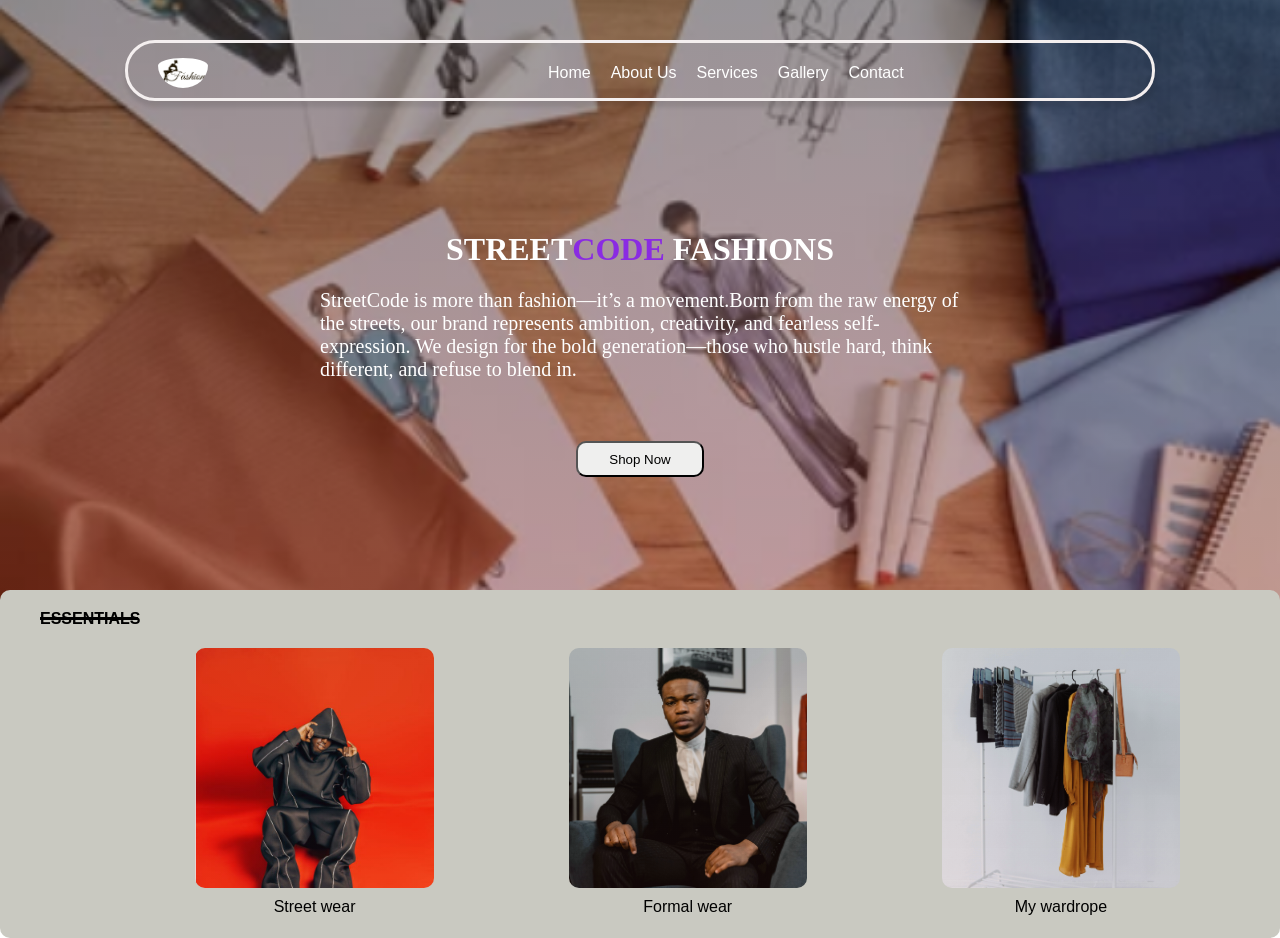
<file: index.html>
<!DOCTYPE html>
<html lang="en">
<head>
    <meta charset="UTF-8">
    <meta name="viewport" content="width=device-width, initial-scale=1.0">
    <title>Fashion and Design</title>
    <link rel="stylesheet" href="style.css">
    <link rel="shortcut icon" href="/img/favicon.PNG" type="image/x-icon">
</head>
<body>
    <div class="header">
        <div class="navbar">
                <div class="logo">
                <img src="img/og logo.jpg" alt="og logo">
            </div>
           

            <ul>
               
                <li><a href="index.html">Home</a></li>
                <li><a href="/pages/about.html">About Us</a></li>
                <li><a href="#">Services</a></li>
                <li><a href="#">Gallery</a></li>
                <li><a href="#">Contact</a></li>
            </ul>
        </div>
        <!-- end of navbar -->

        <div class="content">
            <h1>STREET<b>CODE</b> FASHIONS</h1>
        <p>StreetCode is more than fashion—it’s a movement.Born from the raw energy of the streets, our brand represents ambition, creativity, and fearless self-expression. We design for the bold generation—those who hustle hard, think different, and refuse to blend in.</p>
         <a href="/pages/gallery.html"><button>Shop Now</button></a>
        </div>
    </div>
    <!-- end of header -->
    
    <div class="header2">
        <div class="text"><h4>ESSENTIALS</h4>
            <div class="line"></div>
        </div>
        <div class="box1">
            <p>Street wear</p>
        </div>
        <div class="box2">
            <p>Formal wear</p>
        </div>
        <div class="box3">
            <p>My wardrope</p>
        </div>
        </div>
    </div>
    <!-- end of header2 -->
    <div class="header3">
        
    </div>
</body>
</html>
</file>
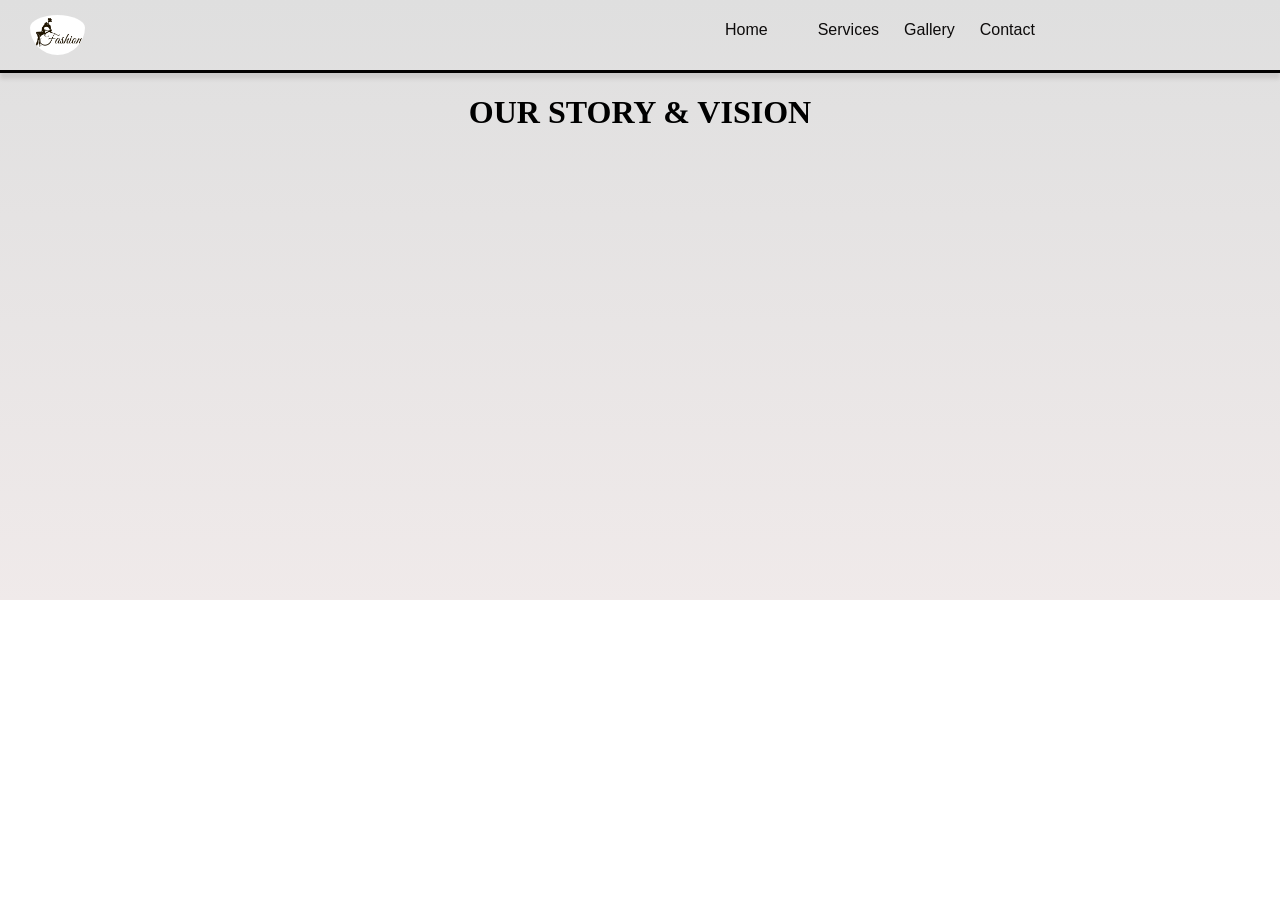
<file: pages/about.html>
<!DOCTYPE html>
<html lang="en">
<head>
    <meta charset="UTF-8">
    <meta name="viewport" content="width=device-width, initial-scale=1.0">
    <title>Fashion and Design</title>
    <link rel="stylesheet" href="/pages/about.css">
    <link rel="shortcut icon" href="/img/favicon.PNG" type="image/x-icon">
</head>
<body>
    <div class="header">
       <div class="navbar">
                <div class="logo">
                <img src="/img/og logo.jpg" alt="og logo">
            </div>
           

            <ul>
               
                <li><a href="index.html">Home</a></li>
                <li><a href="/pages/about.html"></a></li>
                <li><a href="#">Services</a></li>
                <li><a href="#">Gallery</a></li>
                <li><a href="#">Contact</a></li>
            </ul>
        </div>
        <!-- end of navbar -->

        <div class="content">
            <h1>OUR STORY & VISION</h1>
        </div>
    </div>
    
</body>
</html>
</file>
<file: style.css>
body {
    margin: 0;
    padding: 0;
}

.header {
    width: 100%;
    height: 600px;
    background-image: linear-gradient(rgba(20, 16, 16, 0.418), rgba(100, 0, 0, 0.368)), url(/img/newbg1.PNG);
    background-size: cover;
    background-position: center;
    padding-top: 40px;
}
.navbar {
    width: 80%;
    height: 55px;
    /* background: rgb(192, 172, 153); */
    margin: auto;
    border-radius: 30px;
    display: flex;
    border: rgb(244, 239, 239) solid;
    box-shadow: 0 6px 4px rgba(0,0,0,0.1);
   
}

.navbar:hover{
    cursor: pointer;
    background: wheat;
    transition: 1.5s;
}
.navbar ul {
    list-style: none;
    display: flex;
    gap: 20px;
    padding-top: 5px;
    margin-left: 300px;
   

   
   
}
.navbar ul li {
   font-family: Arial, Helvetica, sans-serif;

}
.navbar ul li a {
    text-decoration: none;
    color: white;
}
.navbar ul li a:hover {
    cursor: pointer;
    color: blue;
    transition: 1.3s;
}

.logo  img {
    width: 50px;
   height: 30px;
    margin-left: 30px;
    padding-top: 15px;
    border-radius: 50%;
}
.logo  img:hover{
    transform: rotate(360deg);
    transition: 1.5s;
}

h1 {
    text-align: center;
}
.content {
    width: 50%;
    height: 10em
    justify-content: center;
    margin: auto;
    color: white;
    margin-top: 130px;
}

.content h1 b {
    color: blueviolet;
}
.content p {
    font-size: 20px;
}
.content button {
    width: 20%;
    height: 36px;
    background: rgb(239, 239, 238);
    border-radius: 10px;
    justify-content: center;
    margin-left: 40%;
    margin-top: 40px;

}

.content button:hover {
    cursor: pointer;
    background: rgb(192, 178, 178);
}

.header2 {
    width: 100%;
    height: 260px;
    background-color: rgb(201, 201, 193);
    margin: auto;
    margin-top: -50px;
    display: flex;
    gap: 35px;
    padding-top: 3%;
    justify-content: center;
    border-radius: 10px;
    padding-bottom: 50px;
}

.header2 .box1 {
    width: 23%;
    height: 15em;
    background: white;
    border-radius: 10px;
    margin-left: 20px;
    background-image: linear-gradient(rgba(38, 25, 25, 0.13), rgba(142, 34, 34, 0.094)), url(/img/backstreet1.PNG);
    background-size: cover;
    margin-top: 20px;
    margin-right: 100px;
    
}

.header2 .box2 {
    width: 23%;
    height: 15em;
    background: white;
    border-radius: 10px;
    background-image: linear-gradient(rgba(38, 25, 25, 0.13), rgba(142, 34, 34, 0.094)), url(/img/suit1.jpg);
    background-position: center;
    background-size: cover;
     margin-top: 20px;
      margin-right: 100px;

}

.header2 .box3 {
    width: 23%;
    height: 15em;
    background: white;
    border-radius: 10px;
    background-image: linear-gradient(rgba(38, 25, 25, 0.13), rgba(142, 34, 34, 0.094)), url(/img/word.jpg);
     background-position: center;
     background-size: cover;
      margin-top: 20px;
      margin-right: 100px;
       
}

.header2 .text {
    margin-top: -40px;
    font-family: Arial, Helvetica, sans-serif;
    margin-left: 40px;

}

 .header2 .text .line {
    width: 98%;
    height: 5px;
    border-bottom: black solid;
    margin-top: -36.5px;

}

.box1 p {
    margin-top: 250px;
    text-align: center;
    font-family: Arial, Helvetica, sans-serif;
    
}

.box2 p {
    margin-top: 250px;
    text-align: center;
    font-family: Arial, Helvetica, sans-serif;
    
}

.box3 p {
    margin-top: 250px;
    text-align: center;
    font-family: Arial, Helvetica, sans-serif;
    
}
</file>
<file: pages/about.css>
body {
    margin: 0;
    padding: 0;
}

.header {
    width: 100%;
    height: 600px;
    background-image: linear-gradient(rgb(223, 223, 223), rgba(234, 226, 226, 0.724));
    background-size: cover;
    background-position: center;
    
}

.navbar {
    width: 100%;
    height: 70px;
    /* background: rgb(192, 172, 153); */
    margin: auto;
   
    display: flex;
    /* border: rgb(244, 239, 239) solid; */
    box-shadow: 0 6px 4px rgba(0,0,0,0.1);
   border-bottom: black solid;
}

.navbar:hover{
    cursor: pointer;
    background: wheat;
    transition: 1.5s;
}
.navbar ul {
    list-style: none;
    display: flex;
    gap: 25px;
    padding-top: 5px;
    margin-left: 600px;
   

   
   
}
.navbar ul li {
   font-family: Arial, Helvetica, sans-serif;

}
.navbar ul li a {
    text-decoration: none;
    color: rgb(13, 11, 11);
}
.navbar ul li a:hover {
    cursor: pointer;
    color: blue;
    transition: 1.3s;
}
.logo  img {
    width: 55px;
   height: 40px;
    margin-left: 30px;
    padding-top: 15px;
    border-radius: 50%;
}
h1{
    text-align: center;
    
}
</file>
